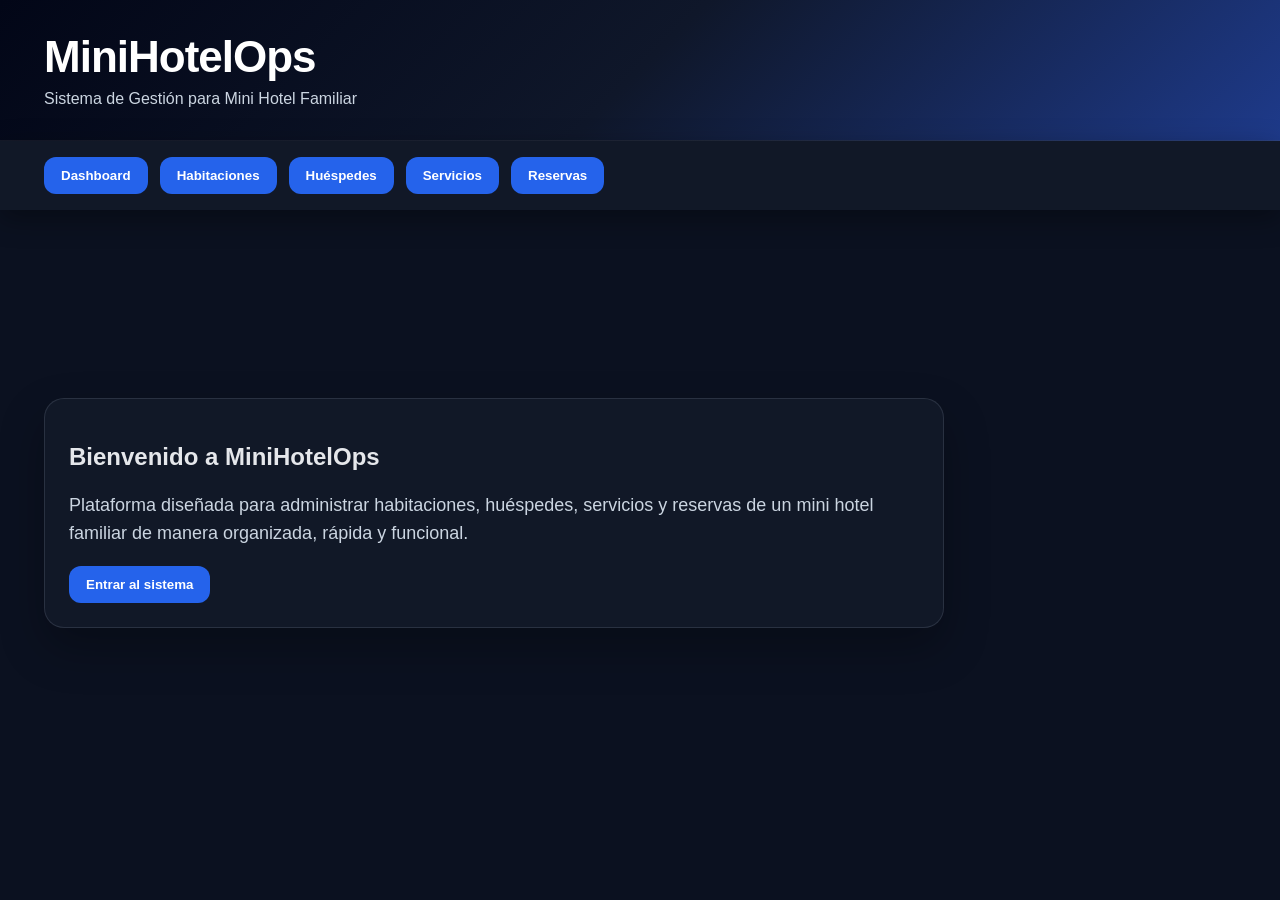
<file: MiniHotelOps/client-js/index.html>
<!DOCTYPE html>
<html lang="es">
<head>
    <meta charset="UTF-8">
    <title>MiniHotelOps</title>
    <link rel="stylesheet" href="css/styles.css">
</head>
<body>

<header>
    <h1 class="logo-text">MiniHotelOps</h1>
    <p>Sistema de Gestión para Mini Hotel Familiar</p>
</header>

<nav>
    <a href="dashboard.html"><button>Dashboard</button></a>
    <a href="habitaciones.html"><button>Habitaciones</button></a>
    <a href="huespedes.html"><button>Huéspedes</button></a>
    <a href="servicios.html"><button>Servicios</button></a>
    <a href="reservas.html"><button>Reservas</button></a>
</nav>

<div class="container hero">
    <div class="card hero-card">
        <h2>Bienvenido a MiniHotelOps</h2>
        <p class="subtitle">
            Plataforma diseñada para administrar habitaciones, huéspedes, servicios y reservas de un mini hotel familiar de manera organizada, rápida y funcional.
        </p>
        <a href="dashboard.html"><button>Entrar al sistema</button></a>
    </div>
</div>

</body>
</html>
</file>
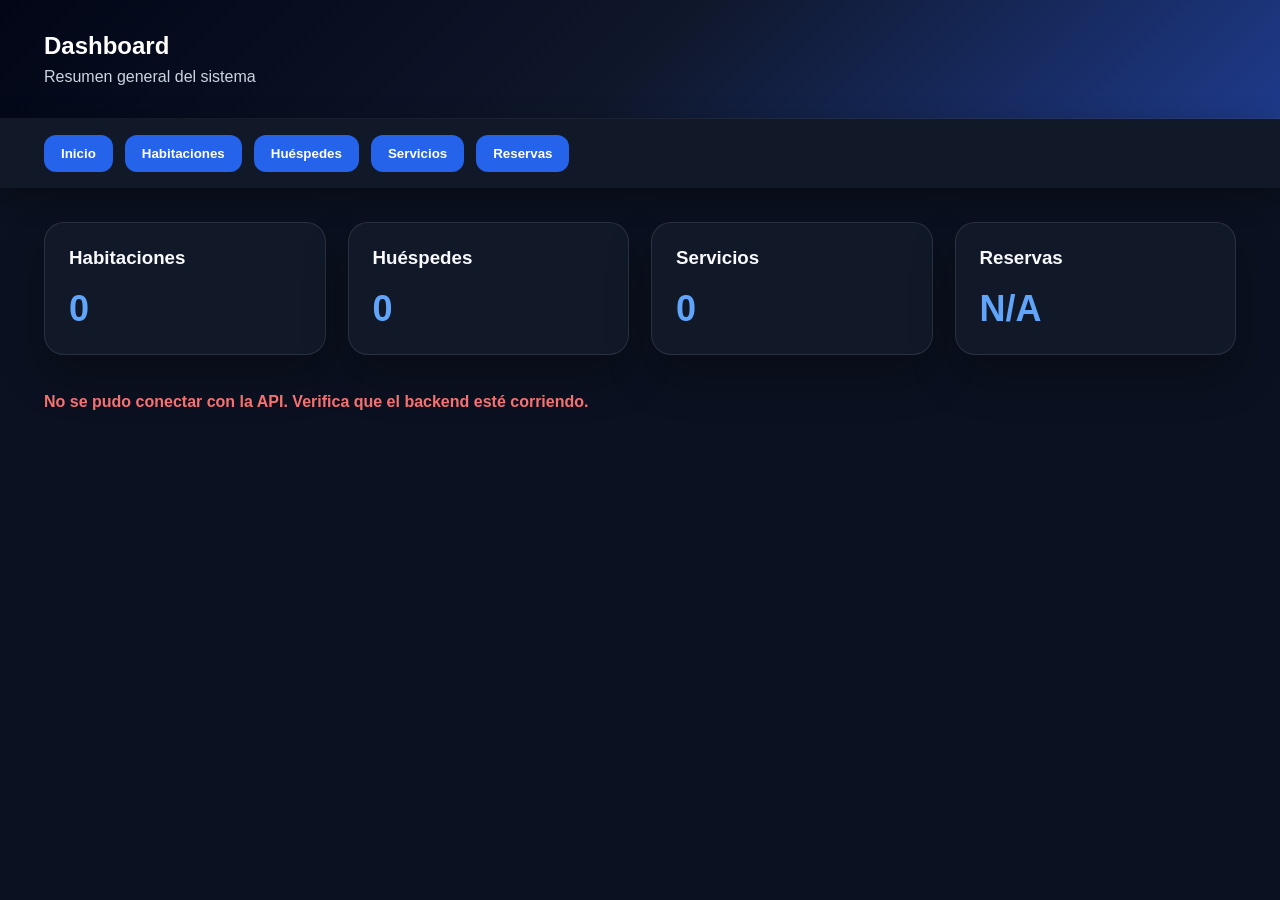
<file: MiniHotelOps/client-js/dashboard.html>
<!DOCTYPE html>
<html lang="es">
<head>
    <meta charset="UTF-8">
    <title>Dashboard - MiniHotelOps</title>
    <link rel="stylesheet" href="css/styles.css">
</head>
<body>

<header>
    <h2>Dashboard</h2>
    <p>Resumen general del sistema</p>
</header>

<nav>
    <a href="index.html"><button>Inicio</button></a>
    <a href="habitaciones.html"><button>Habitaciones</button></a>
    <a href="huespedes.html"><button>Huéspedes</button></a>
    <a href="servicios.html"><button>Servicios</button></a>
    <a href="reservas.html"><button>Reservas</button></a>
</nav>

<div class="container">
    <div class="grid">
        <div class="card">
            <h3>Habitaciones</h3>
            <div class="stat" id="totalHabitaciones">0</div>
        </div>

        <div class="card">
            <h3>Huéspedes</h3>
            <div class="stat" id="totalHuespedes">0</div>
        </div>

        <div class="card">
            <h3>Servicios</h3>
            <div class="stat" id="totalServicios">0</div>
        </div>

        <div class="card">
            <h3>Reservas</h3>
            <div class="stat" id="totalReservas">N/A</div>
        </div>
    </div>

    <p id="mensaje" class="message"></p>
</div>

<script src="js/app.js"></script>
<script>
async function cargarDashboard() {
    try {
        const habitaciones = await request("/Habitaciones");
        const huespedes = await request("/Huespedes");
        const servicios = await request("/Servicios");

        document.getElementById("totalHabitaciones").textContent = habitaciones.length;
        document.getElementById("totalHuespedes").textContent = huespedes.length;
        document.getElementById("totalServicios").textContent = servicios.length;

        try {
            const reservas = await request("/Reservas");
            document.getElementById("totalReservas").textContent = reservas.length;
        } catch {
            document.getElementById("totalReservas").textContent = "N/A";
        }
    } catch (error) {
        showMessage("mensaje", "No se pudo conectar con la API. Verifica que el backend esté corriendo.", "error");
    }
}

cargarDashboard();
</script>

</body>
</html>
</file>
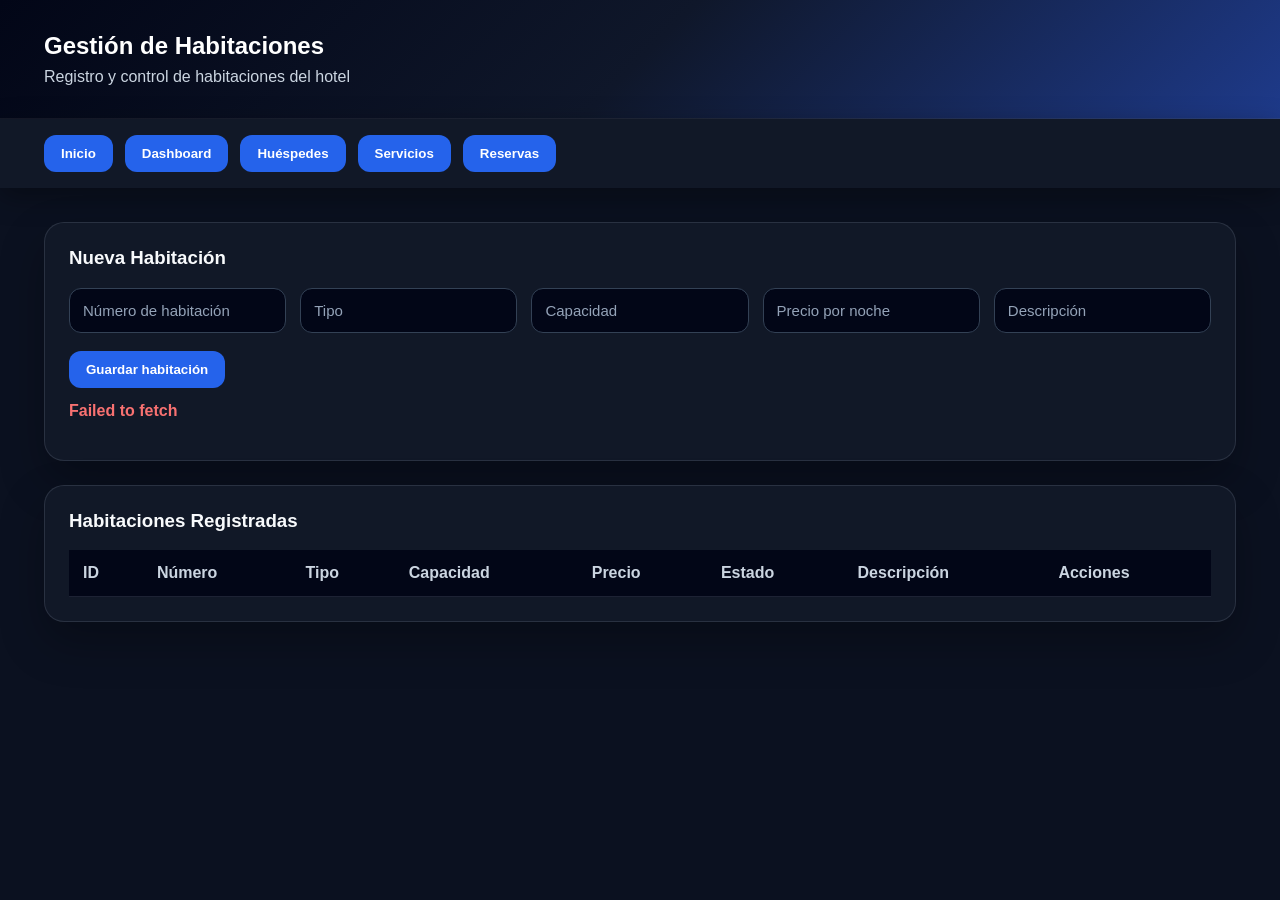
<file: MiniHotelOps/client-js/habitaciones.html>
<!DOCTYPE html>
<html lang="es">
<head>
    <meta charset="UTF-8">
    <title>Habitaciones - MiniHotelOps</title>
    <link rel="stylesheet" href="css/styles.css">
</head>
<body>

<header>
    <h2>Gestión de Habitaciones</h2>
    <p>Registro y control de habitaciones del hotel</p>
</header>

<nav>
    <a href="index.html"><button>Inicio</button></a>
    <a href="dashboard.html"><button>Dashboard</button></a>
    <a href="huespedes.html"><button>Huéspedes</button></a>
    <a href="servicios.html"><button>Servicios</button></a>
    <a href="reservas.html"><button>Reservas</button></a>
</nav>

<div class="container">
    <div class="card">
        <h3>Nueva Habitación</h3>
        <div class="form-grid">
            <input id="numero" placeholder="Número de habitación">
            <input id="tipo" placeholder="Tipo">
            <input id="capacidad" type="number" placeholder="Capacidad">
            <input id="precioPorNoche" type="number" step="0.01" placeholder="Precio por noche">
            <input id="descripcion" placeholder="Descripción">
        </div>
        <br>
        <button onclick="crearHabitacion()">Guardar habitación</button>
        <p id="mensaje" class="message"></p>
    </div>

    <div class="card">
        <h3>Habitaciones Registradas</h3>
        <div class="table-wrapper">
            <table>
                <thead>
                    <tr>
                        <th>ID</th>
                        <th>Número</th>
                        <th>Tipo</th>
                        <th>Capacidad</th>
                        <th>Precio</th>
                        <th>Estado</th>
                        <th>Descripción</th>
                        <th>Acciones</th>
                    </tr>
                </thead>
                <tbody id="tablaHabitaciones"></tbody>
            </table>
        </div>
    </div>
</div>

<script src="js/app.js"></script>
<script>
async function cargarHabitaciones() {
    try {
        const habitaciones = await request("/Habitaciones");
        const tabla = document.getElementById("tablaHabitaciones");

        tabla.innerHTML = "";

        habitaciones.forEach(h => {
            tabla.innerHTML += `
                <tr>
                    <td>${h.id}</td>
                    <td>${h.numero}</td>
                    <td>${h.tipo}</td>
                    <td>${h.capacidad}</td>
                    <td>$${h.precioPorNoche}</td>
                    <td><span class="badge">${h.estado}</span></td>
                    <td>${h.descripcion}</td>
                    <td>
                        <button class="btn-danger" onclick="eliminarHabitacion(${h.id})">Eliminar</button>
                    </td>
                </tr>
            `;
        });
    } catch (error) {
        showMessage("mensaje", error.message, "error");
    }
}

async function crearHabitacion() {
    try {
        const data = {
            numero: getValue("numero"),
            tipo: getValue("tipo"),
            capacidad: parseInt(getValue("capacidad")),
            precioPorNoche: parseFloat(getValue("precioPorNoche")),
            descripcion: getValue("descripcion")
        };

        await request("/Habitaciones", {
            method: "POST",
            body: JSON.stringify(data)
        });

        clearInputs(["numero", "tipo", "capacidad", "precioPorNoche", "descripcion"]);
        showMessage("mensaje", "Habitación guardada correctamente.", "success");
        cargarHabitaciones();
    } catch (error) {
        showMessage("mensaje", error.message, "error");
    }
}

async function eliminarHabitacion(id) {
    if (!confirm("¿Seguro que quieres eliminar esta habitación?")) return;

    try {
        await request(`/Habitaciones/${id}`, {
            method: "DELETE"
        });

        showMessage("mensaje", "Habitación eliminada correctamente.", "success");
        cargarHabitaciones();
    } catch (error) {
        showMessage("mensaje", error.message, "error");
    }
}

cargarHabitaciones();
</script>

</body>
</html>
</file>
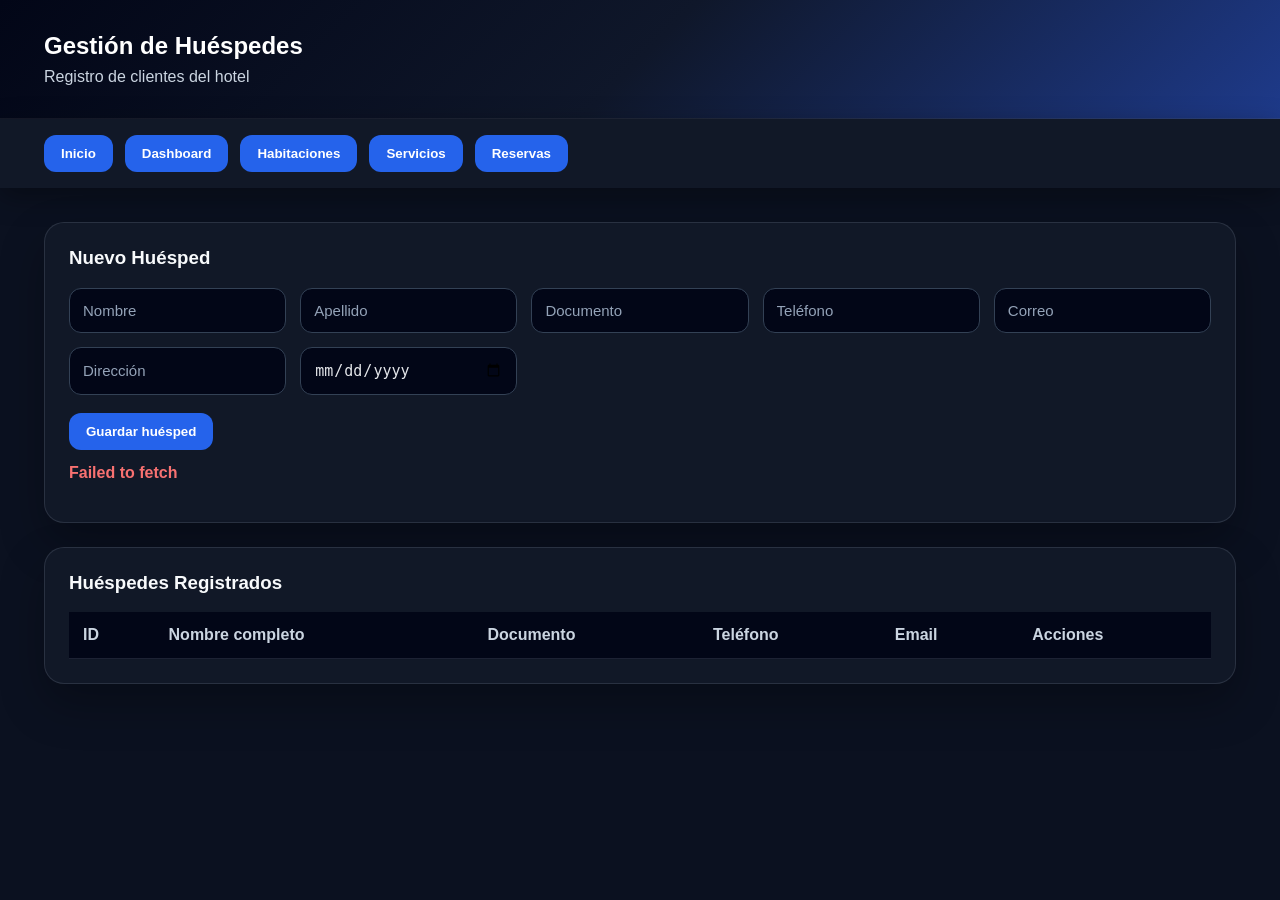
<file: MiniHotelOps/client-js/huespedes.html>
<!DOCTYPE html>
<html lang="es">
<head>
    <meta charset="UTF-8">
    <title>Huéspedes - MiniHotelOps</title>
    <link rel="stylesheet" href="css/styles.css">
</head>
<body>

<header>
    <h2>Gestión de Huéspedes</h2>
    <p>Registro de clientes del hotel</p>
</header>

<nav>
    <a href="index.html"><button>Inicio</button></a>
    <a href="dashboard.html"><button>Dashboard</button></a>
    <a href="habitaciones.html"><button>Habitaciones</button></a>
    <a href="servicios.html"><button>Servicios</button></a>
    <a href="reservas.html"><button>Reservas</button></a>
</nav>

<div class="container">
    <div class="card">
        <h3>Nuevo Huésped</h3>
        <div class="form-grid">
            <input id="nombre" placeholder="Nombre">
            <input id="apellido" placeholder="Apellido">
            <input id="documento" placeholder="Documento">
            <input id="telefono" placeholder="Teléfono">
            <input id="email" placeholder="Correo">
            <input id="direccion" placeholder="Dirección">
            <input id="fechaNacimiento" type="date" required>
        </div>
        <br>
        <button onclick="crearHuesped()">Guardar huésped</button>
        <p id="mensaje" class="message"></p>
    </div>

    <div class="card">
        <h3>Huéspedes Registrados</h3>
        <div class="table-wrapper">
            <table>
                <thead>
                    <tr>
                        <th>ID</th>
                        <th>Nombre completo</th>
                        <th>Documento</th>
                        <th>Teléfono</th>
                        <th>Email</th>
                        <th>Acciones</th>
                    </tr>
                </thead>
                <tbody id="tablaHuespedes"></tbody>
            </table>
        </div>
    </div>
</div>

<script src="js/app.js"></script>
<script>
async function cargarHuespedes() {
    try {
        const huespedes = await request("/Huespedes");
        const tabla = document.getElementById("tablaHuespedes");

        tabla.innerHTML = "";

        huespedes.forEach(h => {
            tabla.innerHTML += `
                <tr>
                    <td>${h.id}</td>
                    <td>${h.nombreCompleto}</td>
                    <td>${h.documento}</td>
                    <td>${h.telefono}</td>
                    <td>${h.email}</td>
                    <td>
                        <button class="btn-danger" onclick="eliminarHuesped(${h.id})">
                            Eliminar
                        </button>
                    </td>
                </tr>
            `;
        });
    } catch (error) {
        showMessage("mensaje", error.message, "error");
    }
}

async function crearHuesped() {
    try {
        const fechaInput = document.getElementById("fechaNacimiento").value;

        const data = {
            nombre: getValue("nombre"),
            apellido: getValue("apellido"),
            documento: getValue("documento"),
            telefono: getValue("telefono"),
            email: getValue("email"),
            direccion: getValue("direccion"),
            fechaNacimiento: fechaInput ? new Date(fechaInput).toISOString() : null
        };

        await request("/Huespedes", {
            method: "POST",
            body: JSON.stringify(data)
        });

        clearInputs([
            "nombre",
            "apellido",
            "documento",
            "telefono",
            "email",
            "direccion",
            "fechaNacimiento"
        ]);

        showMessage("mensaje", "Huésped guardado correctamente.", "success");
        cargarHuespedes();
    } catch (error) {
        showMessage("mensaje", error.message, "error");
    }
}

async function eliminarHuesped(id) {
    if (!confirm("¿Seguro que quieres eliminar este huésped?")) return;

    try {
        await request(`/Huespedes/${id}`, {
            method: "DELETE"
        });

        showMessage("mensaje", "Huésped eliminado correctamente.", "success");
        cargarHuespedes();
    } catch (error) {
        showMessage("mensaje", error.message, "error");
    }
}

cargarHuespedes();
</script>

</body>
</html>
</file>
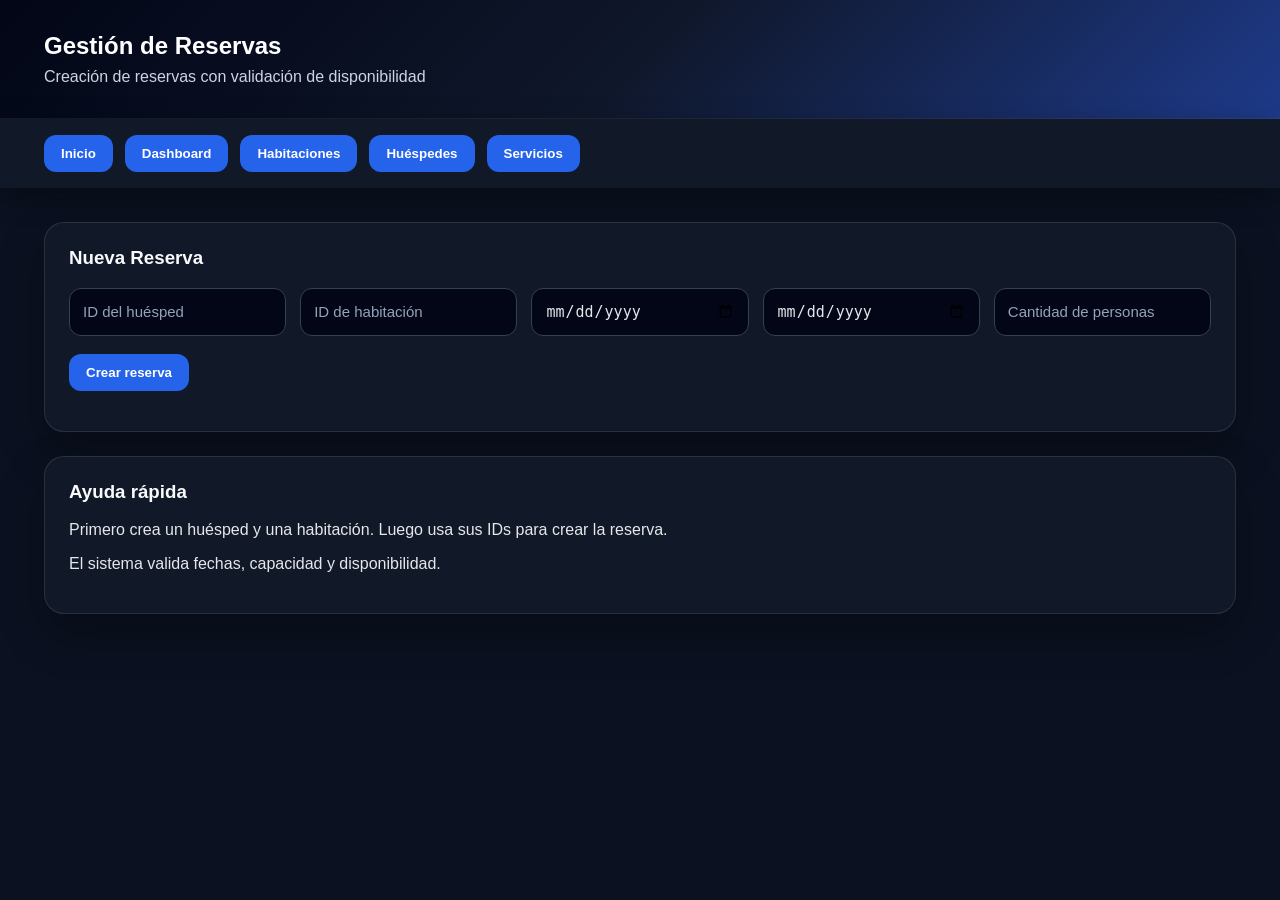
<file: MiniHotelOps/client-js/reservas.html>
<!DOCTYPE html>
<html lang="es">
<head>
    <meta charset="UTF-8">
    <title>Reservas - MiniHotelOps</title>
    <link rel="stylesheet" href="css/styles.css">
</head>
<body>

<header>
    <h2>Gestión de Reservas</h2>
    <p>Creación de reservas con validación de disponibilidad</p>
</header>

<nav>
    <a href="index.html"><button>Inicio</button></a>
    <a href="dashboard.html"><button>Dashboard</button></a>
    <a href="habitaciones.html"><button>Habitaciones</button></a>
    <a href="huespedes.html"><button>Huéspedes</button></a>
    <a href="servicios.html"><button>Servicios</button></a>
</nav>

<div class="container">
    <div class="card">
        <h3>Nueva Reserva</h3>
        <div class="form-grid">
            <input id="huespedId" type="number" placeholder="ID del huésped">
            <input id="habitacionId" type="number" placeholder="ID de habitación">
            <input id="fechaEntrada" type="date">
            <input id="fechaSalida" type="date">
            <input id="cantidadPersonas" type="number" placeholder="Cantidad de personas">
        </div>
        <br>
        <button onclick="crearReserva()">Crear reserva</button>
        <p id="mensaje" class="message"></p>
    </div>

    <div class="card">
        <h3>Ayuda rápida</h3>
        <p>Primero crea un huésped y una habitación. Luego usa sus IDs para crear la reserva.</p>
        <p>El sistema valida fechas, capacidad y disponibilidad.</p>
    </div>
</div>

<script src="js/app.js"></script>
<script>
async function crearReserva() {
    try {
        const data = {
            huespedId: parseInt(getValue("huespedId")),
            habitacionId: parseInt(getValue("habitacionId")),
            fechaEntrada: getValue("fechaEntrada"),
            fechaSalida: getValue("fechaSalida"),
            cantidadPersonas: parseInt(getValue("cantidadPersonas"))
        };

        await request("/Reservas", {
            method: "POST",
            body: JSON.stringify(data)
        });

        clearInputs(["huespedId", "habitacionId", "fechaEntrada", "fechaSalida", "cantidadPersonas"]);
        showMessage("mensaje", "Reserva creada correctamente.", "success");
    } catch (error) {
        showMessage("mensaje", error.message, "error");
    }
}
</script>

</body>
</html>
</file>
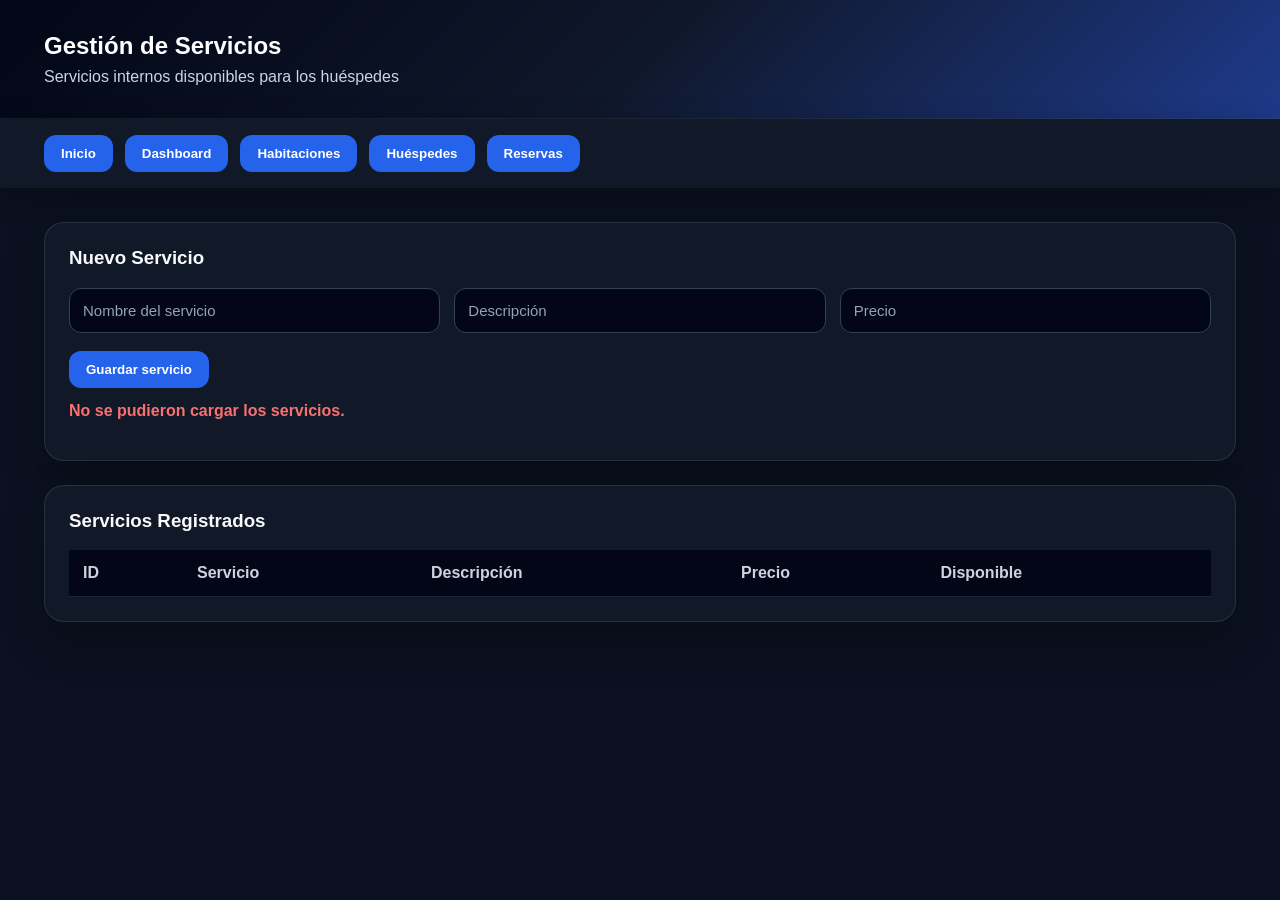
<file: MiniHotelOps/client-js/servicios.html>
<!DOCTYPE html>
<html lang="es">
<head>
    <meta charset="UTF-8">
    <title>Servicios - MiniHotelOps</title>
    <link rel="stylesheet" href="css/styles.css">
</head>
<body>

<header>
    <h2>Gestión de Servicios</h2>
    <p>Servicios internos disponibles para los huéspedes</p>
</header>

<nav>
    <a href="index.html"><button>Inicio</button></a>
    <a href="dashboard.html"><button>Dashboard</button></a>
    <a href="habitaciones.html"><button>Habitaciones</button></a>
    <a href="huespedes.html"><button>Huéspedes</button></a>
    <a href="reservas.html"><button>Reservas</button></a>
</nav>

<div class="container">
    <div class="card">
        <h3>Nuevo Servicio</h3>
        <div class="form-grid">
            <input id="nombre" placeholder="Nombre del servicio">
            <input id="descripcion" placeholder="Descripción">
            <input id="precio" type="number" step="0.01" placeholder="Precio">
        </div>
        <br>
        <button onclick="crearServicio()">Guardar servicio</button>
        <p id="mensaje" class="message"></p>
    </div>

    <div class="card">
        <h3>Servicios Registrados</h3>
        <div class="table-wrapper">
            <table>
                <thead>
                    <tr>
                        <th>ID</th>
                        <th>Servicio</th>
                        <th>Descripción</th>
                        <th>Precio</th>
                        <th>Disponible</th>
                    </tr>
                </thead>
                <tbody id="tablaServicios"></tbody>
            </table>
        </div>
    </div>
</div>

<script src="js/app.js"></script>
<script>
async function cargarServicios() {
    try {
        const servicios = await request("/Servicios");
        const tabla = document.getElementById("tablaServicios");

        tabla.innerHTML = "";

        servicios.forEach(s => {
            tabla.innerHTML += `
                <tr>
                    <td>${s.id}</td>
                    <td>${s.nombre}</td>
                    <td>${s.descripcion}</td>
                    <td>$${s.precio}</td>
                    <td><span class="badge">${s.disponible ? "Sí" : "No"}</span></td>
                </tr>
            `;
        });
    } catch {
        showMessage("mensaje", "No se pudieron cargar los servicios.", "error");
    }
}

async function crearServicio() {
    try {
        const data = {
            nombre: getValue("nombre"),
            descripcion: getValue("descripcion"),
            precio: parseFloat(getValue("precio"))
        };

        await request("/Servicios", {
            method: "POST",
            body: JSON.stringify(data)
        });

        clearInputs(["nombre", "descripcion", "precio"]);
        showMessage("mensaje", "Servicio guardado correctamente.", "success");
        cargarServicios();
    } catch (error) {
        showMessage("mensaje", error.message, "error");
    }
}

cargarServicios();
</script>

</body>
</html>
</file>
<file: MiniHotelOps/client-js/css/styles.css>
* {
    box-sizing: border-box;
}

body {
    margin: 0;
    font-family: "Segoe UI", Arial, sans-serif;
    background: #0b1120;
    color: #e5e7eb;
}

header {
    background: linear-gradient(135deg, #020617, #0f172a, #1e3a8a);
    color: white;
    padding: 32px 44px;
    border-bottom: 1px solid rgba(255, 255, 255, 0.08);
}

header h1,
header h2 {
    margin: 0;
}

header p {
    margin: 8px 0 0;
    color: #cbd5e1;
}

nav {
    background: #111827;
    padding: 16px 44px;
    display: flex;
    gap: 12px;
    flex-wrap: wrap;
    box-shadow: 0 8px 28px rgba(0, 0, 0, 0.35);
}

nav a {
    text-decoration: none;
}

button,
.btn {
    background: #2563eb;
    color: white;
    border: none;
    padding: 11px 17px;
    border-radius: 12px;
    cursor: pointer;
    font-weight: 700;
    transition: 0.2s ease;
}

button:hover,
.btn:hover {
    background: #1d4ed8;
    transform: translateY(-1px);
}

.btn-danger {
    background: #dc2626;
}

.btn-danger:hover {
    background: #b91c1c;
}

.container {
    padding: 34px 44px;
}

.grid {
    display: grid;
    grid-template-columns: repeat(auto-fit, minmax(230px, 1fr));
    gap: 22px;
}

.card {
    background: #111827;
    border: 1px solid rgba(148, 163, 184, 0.18);
    border-radius: 20px;
    padding: 24px;
    box-shadow: 0 20px 45px rgba(0, 0, 0, 0.28);
    margin-bottom: 24px;
}

.card h3 {
    margin-top: 0;
    color: #f8fafc;
}

.form-grid {
    display: grid;
    grid-template-columns: repeat(auto-fit, minmax(180px, 1fr));
    gap: 14px;
}

input,
select,
textarea {
    width: 100%;
    padding: 13px;
    border: 1px solid #334155;
    border-radius: 12px;
    font-size: 15px;
    outline: none;
    background: #020617;
    color: #e5e7eb;
}

input::placeholder,
textarea::placeholder {
    color: #94a3b8;
}

input:focus,
select:focus,
textarea:focus {
    border-color: #3b82f6;
    box-shadow: 0 0 0 3px rgba(59, 130, 246, 0.22);
}

.table-wrapper {
    overflow-x: auto;
}

table {
    width: 100%;
    border-collapse: collapse;
    background: #111827;
}

th,
td {
    padding: 14px;
    border-bottom: 1px solid rgba(148, 163, 184, 0.18);
    text-align: left;
}

th {
    background: #020617;
    color: #cbd5e1;
}

.badge {
    padding: 6px 10px;
    border-radius: 999px;
    font-size: 13px;
    font-weight: 700;
    background: rgba(37, 99, 235, 0.2);
    color: #93c5fd;
}

.message {
    margin-top: 14px;
    font-weight: 700;
}

.success {
    color: #22c55e;
}

.error {
    color: #f87171;
}

.stat {
    font-size: 36px;
    font-weight: 900;
    color: #60a5fa;
}

.hero {
    min-height: 70vh;
    display: grid;
    align-items: center;
}

.hero-card {
    max-width: 900px;
}

.logo-text {
    font-size: 44px;
    font-weight: 900;
    letter-spacing: -1px;
}

.subtitle {
    font-size: 18px;
    line-height: 1.6;
    color: #cbd5e1;
}

input[type="date"] {
    color-scheme: dark;
}

input[type="date"]::-webkit-calendar-picker-indicator {
    filter: invert(1);
    cursor: pointer;
}
</file>
